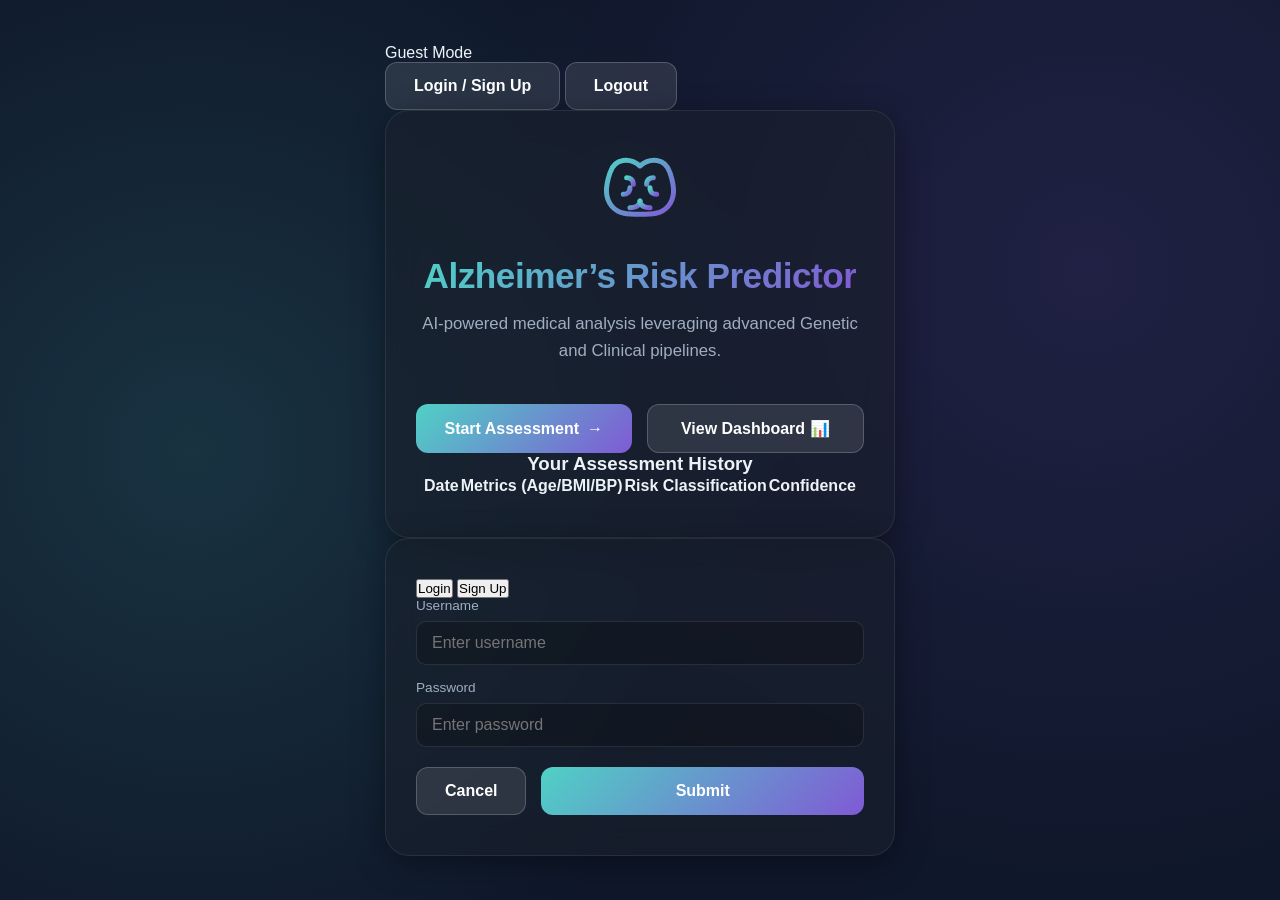
<file: frontend/templates/index.html>
<!DOCTYPE html>
<html lang="en">
<head>
    <meta charset="UTF-8">
    <meta name="viewport" content="width=device-width, initial-scale=1.0">
    <title>Alzheimer's Risk Predictor</title>
    <!-- Google Fonts -->
    <link rel="stylesheet" href="/static/style.css">
</head>
<body>

    <!-- Ambient Neural Background -->
    <div class="ambient-background"></div>

    <main class="app-container">

        <!-- Authentication Header -->
        <header class="app-header">
            <div class="user-profile">
                <span id="user-status-text">Guest Mode</span>
                <div>
                    <button type="button" id="auth-trigger-btn" class="btn secondary-btn small-btn">Login / Sign Up</button>
                    <button type="button" id="logout-btn" class="btn secondary-btn small-btn hidden">Logout</button>
                </div>
            </div>
        </header>

        <!-- 1. LANDING PAGE -->
        <section id="landing-page" class="card glass view active">
            <div class="card-content centered">
                <div class="icon-brain">
                    <svg viewBox="0 0 24 24" fill="none" stroke="url(#gradient)" stroke-width="1.5" stroke-linecap="round" stroke-linejoin="round">
                        <defs>
                            <linearGradient id="gradient" x1="0%" y1="0%" x2="100%" y2="100%">
                                <stop offset="0%" stop-color="#4fd1c5" />
                                <stop offset="100%" stop-color="#805ad5" />
                            </linearGradient>
                        </defs>
                        <path d="M12 4.5c-3 -2.5-7.5 -2.5-9 2c-1.5 4.5 -1.5 7.5 .5 10c2 2.5 5 2.5 8.5 2.5s6.5 0 8.5-2.5c2-2.5 2-5.5 .5-10c-1.5-4.5-6-4.5-9-2z"/>
                        <path d="M12 4.5v14.5"/>
                        <path d="M8 8c1 0 2 .5 2 2"/>
                        <path d="M16 8c-1 0-2 .5-2 2"/>
                        <path d="M7 13c1 0 2-.5 2-2"/>
                        <path d="M17 13c-1 0-2-.5-2-2"/>
                        <path d="M9 17c1.5 0 3-.5 3-2"/>
                        <path d="M15 17c-1.5 0-3-.5-3-2"/>
                    </svg>
                </div>
                <h1>Alzheimer’s Risk Predictor</h1>
                <p class="subtitle">AI-powered medical analysis leveraging advanced Genetic and Clinical pipelines.</p>
                <div style="display: flex; gap: 15px; justify-content: center; width: 100%; flex-wrap: wrap;">
                    <button type="button" id="start-btn" class="btn primary-btn glow-effect" style="flex: 1; min-width: 200px;">Start Assessment <span class="arrow">→</span></button>
                    <a href="/dashboard.html" class="btn secondary-btn glow-effect" style="flex: 1; min-width: 200px; text-decoration: none;">View Dashboard 📊</a>
                </div>

                <!-- Prediction History Section -->
                <div id="landing-history" class="history-section hidden">
                    <h3>Your Assessment History</h3>
                    <div class="table-container">
                        <table class="history-table">
                            <thead>
                                <tr>
                                    <th>Date</th>
                                    <th>Metrics (Age/BMI/BP)</th>
                                    <th>Risk Classification</th>
                                    <th>Confidence</th>
                                </tr>
                            </thead>
                            <tbody id="history-table-body">
                                <!-- Dynamic entries -->
                            </tbody>
                        </table>
                    </div>
                </div>
            </div>
        </section>

        <!-- 2. PREDICTION FORM PAGE -->
        <section id="prediction-page" class="card glass view hidden">
            <div class="card-content">
                <h2>Clinical Assessment</h2>
                <p class="desc">Please enter the patient's metrics for prediction.</p>
                
                <form id="prediction-form">
                    <div class="form-grid">
                        <div class="input-group">
                            <label for="age">Age</label>
                            <input type="number" id="age" name="Age" min="0" max="120" required placeholder="e.g. 68">
                        </div>
                        
                        <div class="input-group">
                            <label for="bmi">BMI</label>
                            <input type="number" id="bmi" name="BMI" step="0.1" min="10" max="60" required placeholder="e.g. 24.5">
                        </div>
                        
                        <div class="input-group">
                            <label for="bp">Blood Pressure (Systolic)</label>
                            <input type="number" id="bp" name="BloodPressure" min="70" max="250" required placeholder="e.g. 120">
                        </div>
                        
                        <div class="input-group">
                            <label for="cholesterol">Cholesterol (Total)</label>
                            <input type="number" id="cholesterol" name="Cholesterol" min="100" max="400" required placeholder="e.g. 180">
                        </div>

                        <div class="input-group">
                            <label for="memory">Memory Complaints?</label>
                            <div class="custom-select">
                                <select id="memory" name="MemoryComplaints" required>
                                    <option value="" disabled selected>Select option</option>
                                    <option value="Yes">Yes</option>
                                    <option value="No">No</option>
                                </select>
                            </div>
                        </div>

                        <div class="input-group">
                            <label for="confusion">Frequent Confusion?</label>
                            <div class="custom-select">
                                <select id="confusion" name="Confusion" required>
                                    <option value="" disabled selected>Select option</option>
                                    <option value="Yes">Yes</option>
                                    <option value="No">No</option>
                                </select>
                            </div>
                        </div>

                        <div class="input-group full-width">
                            <label for="forget">Forgetfulness Issues?</label>
                            <div class="custom-select">
                                <select id="forget" name="Forgetfulness" required>
                                    <option value="" disabled selected>Select option</option>
                                    <option value="Yes">Yes</option>
                                    <option value="No">No</option>
                                </select>
                            </div>
                        </div>
                    </div>
                    
                    <div class="form-actions">
                        <button type="button" id="back-btn" class="btn secondary-btn">Back</button>
                        <button type="submit" id="predict-btn" class="btn primary-btn glow-effect">Analyze Data</button>
                    </div>
                </form>
            </div>
            
            <!-- Loading Overlay -->
            <div id="loading-overlay" class="hidden">
                <div class="spinner"></div>
                <p>Machine Learning Models Analyzing...</p>
            </div>
        </section>

        <!-- 3. RESULT DISPLAY PAGE -->
        <section id="result-page" class="card glass view hidden">
            <div class="card-content centered">
                <h2>Prediction Complete</h2>
                <div class="result-circle-wrapper">
                    <!-- Dynamic SVG Circle will be inserted / updated here -->
                    <div id="risk-badge" class="risk-badge">
                        <span id="risk-text">-- Risk</span>
                    </div>
                </div>
                
                <h3 id="confidence-percentage" class="confidence">--% Confidence</h3>
                <p id="health-tip" class="health-tip">Analysis completed successfully.</p>
                
                <div class="form-actions result-actions">
                    <button type="button" id="reset-btn" class="btn secondary-btn">New Prediction</button>
                </div>
            </div>
        </section>

        <!-- Auth Modal -->
        <div id="auth-modal" class="modal-overlay hidden">
            <div class="modal-card card glass">
                <div class="modal-tabs">
                    <button type="button" id="tab-login" class="tab-btn active">Login</button>
                    <button type="button" id="tab-register" class="tab-btn">Sign Up</button>
                </div>
                <div class="modal-body">
                    <form id="auth-form">
                        <div class="input-group">
                            <label for="auth-username">Username</label>
                            <input type="text" id="auth-username" required placeholder="Enter username">
                        </div>
                        <div class="input-group" style="margin-top: 15px;">
                            <label for="auth-password">Password</label>
                            <input type="password" id="auth-password" required placeholder="Enter password">
                        </div>
                        <div id="auth-error-msg" class="error-msg hidden" style="margin-top: 15px;"></div>
                        <div class="form-actions" style="margin-top: 20px;">
                            <button type="button" id="auth-close-btn" class="btn secondary-btn">Cancel</button>
                            <button type="submit" id="auth-submit-btn" class="btn primary-btn">Submit</button>
                        </div>
                    </form>
                </div>
            </div>
        </div>

    </main>

    <!-- Connect local JavaScript -->
    <script src="/static/script.js"></script>
</body>
</html>
</file>
<file: static/style.css>
/* Base variables and reset */
:root {
    --primary-color: #4fd1c5; /* Medical Teal */
    --secondary-color: #805ad5; /* Deep Purple */
    --success-color: #48bb78; /* Green */
    --danger-color: #f56565; /* Red */
    --text-main: #edf2f7;
    --text-muted: #a0aec0;
    --glass-bg: rgba(26, 32, 44, 0.6);
    --glass-border: rgba(255, 255, 255, 0.08);
    --glass-shadow: 0 8px 32px 0 rgba(0, 0, 0, 0.37);
    --font-family: 'Outfit', sans-serif;
}

* {
    box-sizing: border-box;
    margin: 0;
    padding: 0;
}

body {
    font-family: var(--font-family);
    color: var(--text-main);
    background-color: #0f172a;
    min-height: 100vh;
    min-height: 100dvh;
    display: flex;
    justify-content: center;
    align-items: center;
    overflow-x: hidden;
}

/* Ambient animated background */
.ambient-background {
    position: fixed;
    top: 0;
    left: 0;
    width: 100vw;
    height: 100vh;
    z-index: -1;
    background: radial-gradient(circle at 15% 50%, rgba(79, 209, 197, 0.15), transparent 50%),
                radial-gradient(circle at 85% 30%, rgba(128, 90, 213, 0.15), transparent 50%),
                #0f172a;
    animation: breathing 15s ease-in-out infinite alternate;
}

@keyframes breathing {
    0% { transform: scale(1); opacity: 0.8; }
    50% { transform: scale(1.05); opacity: 1; }
    100% { transform: scale(1); opacity: 0.8; }
}

.app-container {
    width: 100%;
    max-width: 550px;
    padding: 20px;
    position: relative;
    perspective: 1000px;
}

/* Glassmorphism Cards */
.card.glass {
    background: var(--glass-bg);
    backdrop-filter: blur(16px);
    -webkit-backdrop-filter: blur(16px);
    border: 1px solid var(--glass-border);
    border-radius: 24px;
    box-shadow: var(--glass-shadow);
    padding: 40px 30px;
    position: relative;
    overflow: hidden;
}

/* View transitions */
.view {
    display: none;
    opacity: 0;
    transform: translateY(20px);
    transition: opacity 0.4s ease, transform 0.4s ease;
}

.view.active {
    display: block;
    opacity: 1;
    transform: translateY(0);
}

.centered {
    text-align: center;
    display: flex;
    flex-direction: column;
    align-items: center;
    justify-content: center;
}

/* Typography elements */
h1 {
    font-size: 2.2rem;
    font-weight: 700;
    margin-bottom: 15px;
    background: linear-gradient(135deg, #4fd1c5, #805ad5);
    -webkit-background-clip: text;
    -webkit-text-fill-color: transparent;
    letter-spacing: -0.5px;
}

h2 {
    font-size: 1.8rem;
    font-weight: 600;
    margin-bottom: 10px;
    color: #fff;
}

.subtitle, .desc {
    font-size: 1.05rem;
    color: var(--text-muted);
    margin-bottom: 40px;
    line-height: 1.6;
}

/* Buttons */
.btn {
    font-family: var(--font-family);
    font-size: 1rem;
    font-weight: 600;
    padding: 14px 28px;
    border-radius: 12px;
    border: none;
    cursor: pointer;
    transition: all 0.3s ease;
    display: inline-flex;
    align-items: center;
    justify-content: center;
    gap: 8px;
}

.primary-btn {
    background: linear-gradient(135deg, var(--primary-color), var(--secondary-color));
    color: white;
    width: 100%;
}

.secondary-btn {
    background: rgba(255,255,255, 0.1);
    color: white;
    border: 1px solid rgba(255,255,255, 0.2);
}

.secondary-btn:hover {
    background: rgba(255,255,255, 0.15);
}

.glow-effect {
    position: relative;
    z-index: 1;
}

.glow-effect::before {
    content: '';
    position: absolute;
    top: 0; left: 0; width: 100%; height: 100%;
    background: inherit;
    filter: blur(15px);
    opacity: 0;
    z-index: -1;
    transition: opacity 0.3s ease;
    border-radius: inherit;
}

.glow-effect:hover::before {
    opacity: 0.6;
}

.glow-effect:hover {
    transform: translateY(-2px);
    box-shadow: 0 10px 20px rgba(0,0,0, 0.2);
}

/* Brain Icon Graphic */
.icon-brain {
    width: 80px;
    height: 80px;
    margin-bottom: 25px;
    animation: float 4s ease-in-out infinite;
}

@keyframes float {
    0% { transform: translateY(0px); }
    50% { transform: translateY(-10px); }
    100% { transform: translateY(0px); }
}

/* Form Styles */
.form-grid {
    display: grid;
    grid-template-columns: 1fr 1fr;
    gap: 20px;
    margin-bottom: 30px;
}

.input-group.full-width {
    grid-column: 1 / -1;
}

.input-group {
    display: flex;
    flex-direction: column;
    text-align: left;
}

.input-group label {
    font-size: 0.85rem;
    color: var(--text-muted);
    margin-bottom: 8px;
    font-weight: 500;
}

.input-group input, .custom-select select {
    background: rgba(0, 0, 0, 0.2);
    border: 1px solid rgba(255, 255, 255, 0.1);
    color: white;
    padding: 12px 15px;
    border-radius: 10px;
    font-family: inherit;
    font-size: 1rem;
    transition: all 0.2s ease;
    outline: none;
    width: 100%;
}

.input-group input:focus, .custom-select select:focus {
    border-color: var(--primary-color);
    box-shadow: 0 0 0 3px rgba(79, 209, 197, 0.2);
    background: rgba(0, 0, 0, 0.3);
}

.custom-select {
    position: relative;
}

.custom-select::after {
    content: '▼';
    font-size: 0.8rem;
    position: absolute;
    right: 15px;
    top: 50%;
    transform: translateY(-50%);
    pointer-events: none;
    color: var(--text-muted);
}

.custom-select select {
    appearance: none;
    -webkit-appearance: none;
    cursor: pointer;
}

/* Base custom select options coloring */
.custom-select select option {
    background-color: #1a202c;
    color: white;
}

.form-actions {
    display: flex;
    gap: 15px;
    margin-top: 10px;
}

#back-btn {
    flex: 0 0 30%;
}

#predict-btn {
    flex: 1;
}

/* Modals / Overlay */
#loading-overlay {
    position: absolute;
    top: 0; left: 0; width: 100%; height: 100%;
    background: rgba(15, 23, 42, 0.85);
    backdrop-filter: blur(5px);
    display: flex;
    flex-direction: column;
    justify-content: center;
    align-items: center;
    z-index: 10;
    border-radius: inherit;
    transition: opacity 0.3s;
}

#loading-overlay.hidden {
    display: none;
    opacity: 0;
}

.spinner {
    width: 40px; height: 40px;
    border: 4px solid rgba(255,255,255,0.1);
    border-left-color: var(--primary-color);
    border-radius: 50%;
    animation: spin 1s linear infinite;
    margin-bottom: 15px;
}

@keyframes spin {
    to { transform: rotate(360deg); }
}

/* Results Display */
.risk-badge {
    padding: 15px 30px;
    border-radius: 50px;
    font-size: 1.5rem;
    font-weight: 700;
    margin-bottom: 20px;
    border: 2px solid transparent;
    display: inline-block;
    transition: transform 0.3s;
}

.risk-badge.high-risk {
    background: rgba(245, 101, 101, 0.15);
    color: var(--danger-color);
    border-color: var(--danger-color);
    box-shadow: 0 0 20px rgba(245, 101, 101, 0.3);
}

.risk-badge.low-risk {
    background: rgba(72, 187, 120, 0.15);
    color: var(--success-color);
    border-color: var(--success-color);
    box-shadow: 0 0 20px rgba(72, 187, 120, 0.3);
}

.confidence {
    font-size: 2.5rem;
    font-weight: 300;
    margin-bottom: 10px;
}

.health-tip {
    font-size: 0.95rem;
    color: var(--text-muted);
    font-style: italic;
    margin-bottom: 30px;
    max-width: 80%;
}

/* Mobile responsive */
@media (max-width: 480px) {
    .form-grid {
        grid-template-columns: 1fr;
        gap: 15px;
    }
    
    .card.glass {
        padding: 30px 20px;
    }
    
    h1 {
        font-size: 1.8rem;
    }
}
</file>
